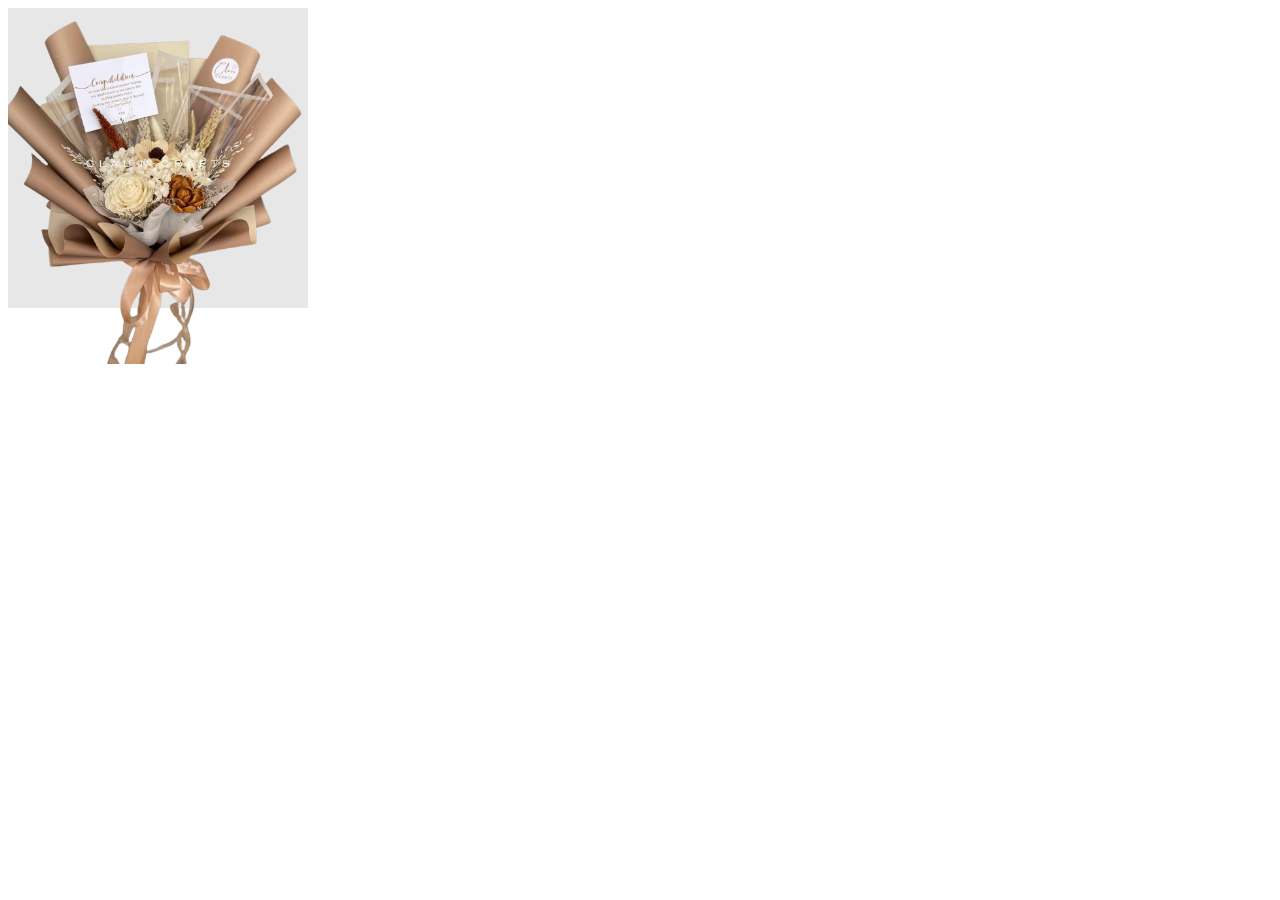
<file: experiment.html>
<!DOCTYPE html>
<html lang="en">
<head>
    <meta charset="UTF-8">
    <meta name="viewport" content="width=device-width, initial-scale=1.0">
    <title>Document</title>
    <style>
        .background-container {
    position: relative;
    width: 300px; /* Set to your image width */
    min-height: 300px; /* Set to your image height */
    height: 100%;
    background-color: #e7e7e7 ; /* Change to your desired color */
    display: flex;
    justify-content: center;
    align-items: center;
}

.background-container img {
    position: absolute;
    top: 0;
    left: 0;
    width: 100%; /* Adjust as necessary */
}

    </style>
</head>
<body>
    <div class="background-container">
        <img src="images/experimentImg-removebg-preview.png" alt="Subject">
    </div>
    
</body>
</html>
</file>
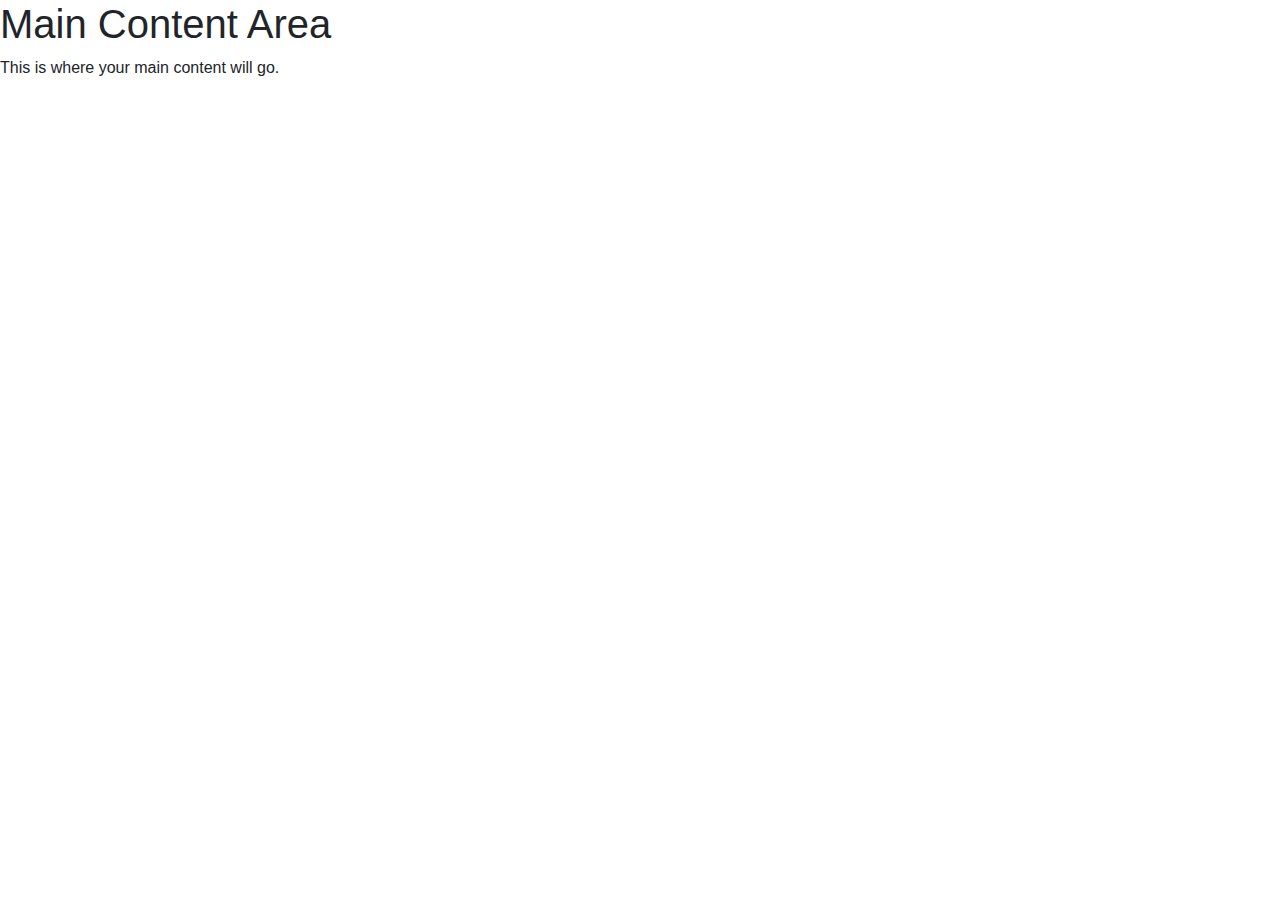
<file: sidebar.html>
<!DOCTYPE html>
<html lang="en">
<head>
    <meta charset="UTF-8">
    <meta name="viewport" content="width=device-width, initial-scale=1.0">
    <link href="https://stackpath.bootstrapcdn.com/bootstrap/4.5.2/css/bootstrap.min.css" rel="stylesheet">
    <link rel="stylesheet" href="https://cdnjs.cloudflare.com/ajax/libs/font-awesome/6.0.0-beta3/css/all.min.css">
    <title>Bootstrap Sidebar Example</title>

</head>
<body>


    <div class="content">
        <h1>Main Content Area</h1>
        <p>This is where your main content will go.</p>
    </div>

    <script src="https://code.jquery.com/jquery-3.5.1.slim.min.js"></script>
    <script src="https://cdn.jsdelivr.net/npm/@popperjs/core@2.9.2/dist/umd/popper.min.js"></script>
    <script src="https://stackpath.bootstrapcdn.com/bootstrap/4.5.2/js/bootstrap.min.js"></script>
    <script>
        const toggleBtn = document.querySelector('.toggle-btn');
        const sidebar = document.getElementById('sidebar');
        const closeBtn = document.getElementById('close-btn');

        toggleBtn.addEventListener('click', () => {
            sidebar.classList.toggle('active');
            toggleBtn.style.display = 'none';
            closeBtn.style.display = 'block';
        });

        closeBtn.addEventListener('click', () => {
            sidebar.classList.remove('active');
            closeBtn.style.display = 'none';
            toggleBtn.style.display = 'block';

        });

    </script>
</body>
</html>
</file>
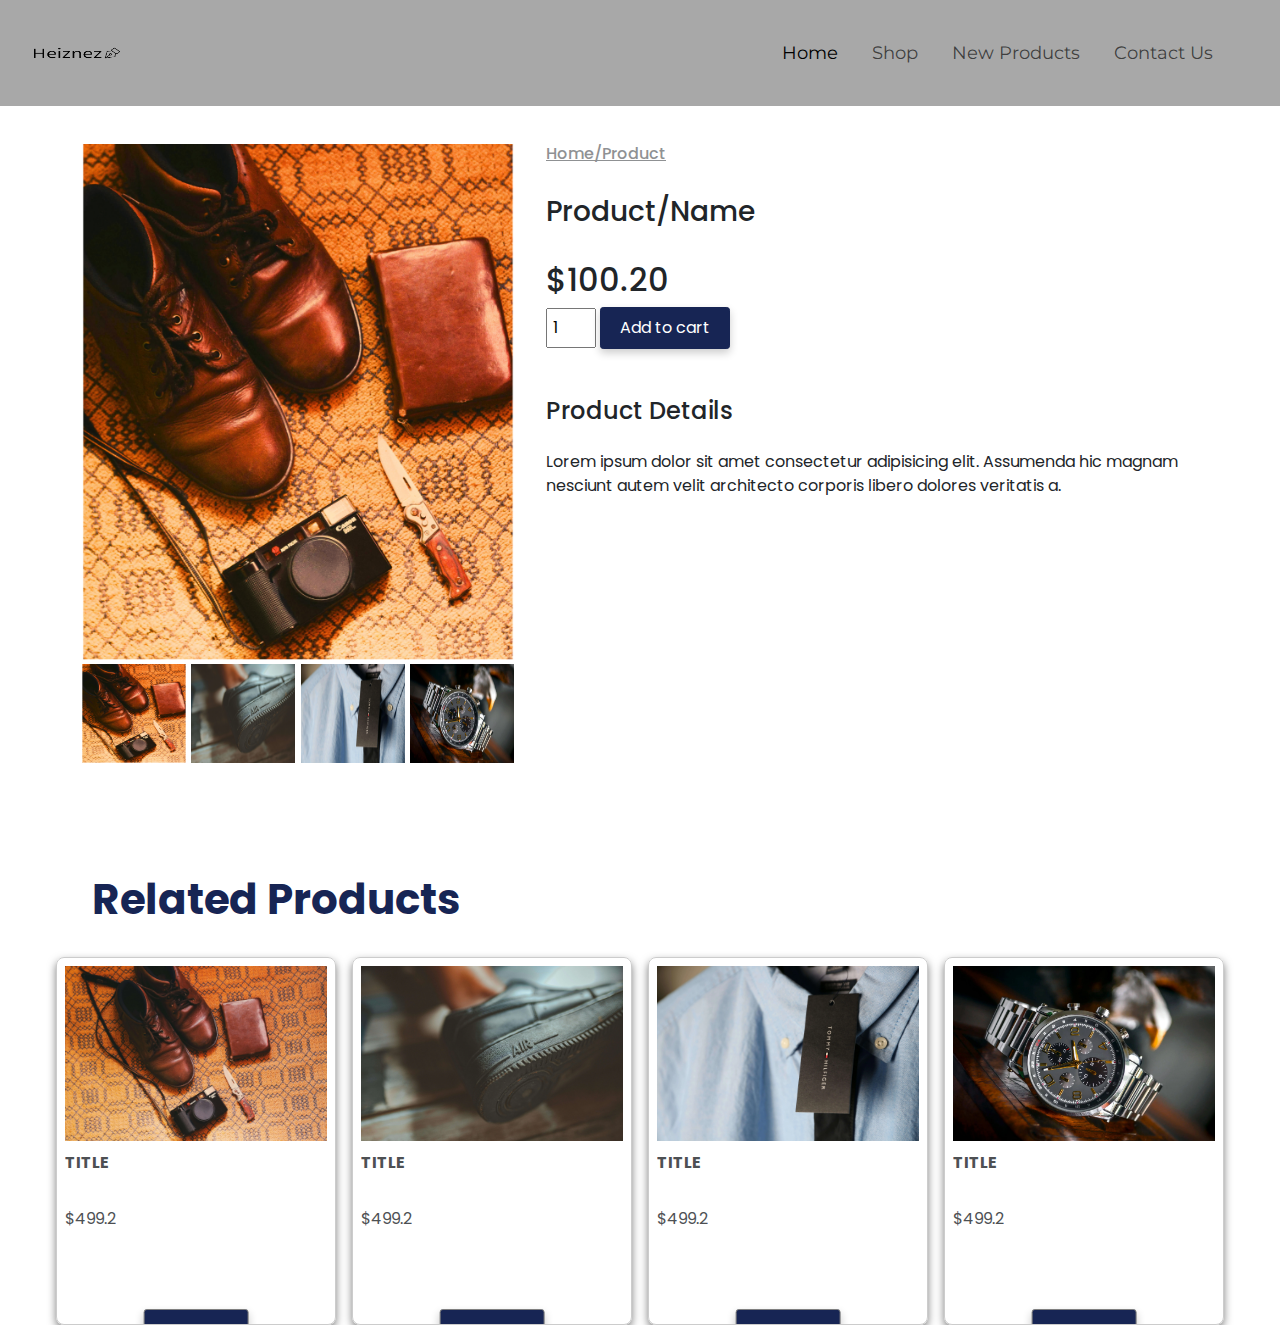
<file: inc/product-page.html>
<!DOCTYPE html>
<html lang="en">
<head>
    <meta charset="UTF-8">
    <meta name="viewport" content="width=device-width, initial-scale=1.0">
    <title>Product Page</title>
    
    <link href="https://cdn.jsdelivr.net/npm/bootstrap@5.3.3/dist/css/bootstrap.min.css" rel="stylesheet" integrity="sha384-QWTKZyjpPEjISv5WaRU9OFeRpok6YctnYmDr5pNlyT2bRjXh0JMhjY6hW+ALEwIH" crossorigin="anonymous">
    <!-- CDN  -->
    <link rel="stylesheet" href="https://cdnjs.cloudflare.com/ajax/libs/font-awesome/6.6.0/css/all.min.css" integrity="sha512-Kc323vGBEqzTmouAECnVceyQqyqdsSiqLQISBL29aUW4U/M7pSPA/gEUZQqv1cwx4OnYxTxve5UMg5GT6L4JJg==" crossorigin="anonymous" referrerpolicy="no-referrer" />
    <!-- STYLES -->
     <link rel="stylesheet" href="../styles/nav.css"/>

     <!-- GOOGLE FONT MONTSERAT -->
    <link rel="preconnect" href="https://fonts.googleapis.com">
    <link rel="preconnect" href="https://fonts.gstatic.com" crossorigin>
    <link href="https://fonts.googleapis.com/css2?family=Montserrat:ital,wght@0,100..900;1,100..900&display=swap" rel="stylesheet">
    <!-- GOOGLE FONT POPPINS -->
    <link rel="preconnect" href="https://fonts.googleapis.com">
    <link rel="preconnect" href="https://fonts.gstatic.com" crossorigin>
    <link href="https://fonts.googleapis.com/css2?family=Poppins:ital,wght@0,100;0,200;0,300;0,400;0,500;0,600;0,700;0,800;0,900;1,100;1,200;1,300;1,400;1,500;1,600;1,700;1,800;1,900&display=swap" rel="stylesheet">
</head>
<body>
    

    <nav class="navbar navbar-expand-lg custom-color fixed-top">
        <div class="container-fluid nav-wrapper">
            <img class="logo" src="../images/nobglogo.png"/>
            <!-- <h2>Flower Shop</h2> -->
            <button class="navbar-toggler" type="button" data-bs-toggle="collapse" data-bs-target="#navbarSupportedContent" aria-controls="navbarSupportedContent" aria-expanded="false" aria-label="Toggle navigation">
            <span class="navbar-toggler-icon"></span>
            </button>
            <div class="collapse navbar-collapse" id="navbarSupportedContent">
            <ul class="navbar-nav ms-auto mb-2 mb-lg-0">
                <li class="nav-item">
                <a class="nav-link active" aria-current="page" href="#home">Home</a>
                </li>
                <li class="nav-item">
                <a class="nav-link" href="#brands">Shop</a>
                </li>
                <li class="nav-item">
                    <a class="nav-link" href="#new-products">New Products</a>
                </li>
                <li class="nav-item">
                    <a class="nav-link" href="#">Contact Us</a>
                </li>
                <li class="nav-item">
                    <i class="fas fa-shopping-cart"></i>
                    <i class="fas fa-user"></i>
                </li>
            </ul>
            </div>
        </div>
        </nav>

        <section class="container products-layout my-5 pt-5">
            <div class="row mt-5">
                <div class="items col-lg-5 col-md-12 col-12">
                    <img src="../images/productItem.png" class="item-image" alt="Image Loading" id="main-image">
                    <div class="small-img-group">
                        <div class="small-img-col">
                            <img src="../images/productItem.png" width="100%" class="small-img"/>
                        </div>
                        <div class="small-img-col">
                            <img src="../images/product2.webp" width="100%" class="small-img"/>
                        </div>
                        <div class="small-img-col">
                            <img src="../images/product3.webp" width="100%" class="small-img"/>
                        </div>
                        <div class="small-img-col">
                            <img src="../images/product4.webp" width="100%" class="small-img"/>
                        </div>

                    </div>
                </div>



                <div class="product-info col-lg-7 col-md-12 col-sm-12">
                    <h6>Home/Product</h6>
                    <h3 class="py-4">Product/Name</h3>
                    <h2 class="price">$100.20</h2>
                    <input type="number" class="quantity-element" value="1"> 
                    <button class="buy-btn">Add to cart</button>
                    <h4 class="mt-5 mb-4">Product Details</h4>
                    <span>Lorem ipsum dolor sit amet consectetur adipisicing elit. Assumenda hic magnam nesciunt autem velit architecto corporis libero dolores veritatis a.</span>
                </div> 
            </div>
        </section>


          <!-- Brands -->
     <section id="brands" class="brands">
        <h1 class="row-title">Related Products</h1>
        <div class="brand-row">
           <div class="brand-container">
               <img class="img-fluid col-lg-3 col-md-6 col-sm-12" loading="lazy" src="../images/product1.webp"/>
               <div class="details-row-1">
                   <strong><p>TITLE</p></strong>
                   <div class="ratings">
                       <i class="fas fa-star fa-sm"></i>
                       <i class="fas fa-star fa-sm"></i>
                       <i class="fas fa-star fa-sm"></i>
                       <i class="fas fa-star fa-sm"></i>
                       <i class="fas fa-star fa-sm"></i>
                   </div>
                   <p>$499.2</p>
                   <button>BUY NOW</button>     
               </div>
           </div>

           <div class="brand-container">
               <img class="img-fluid col-lg-3 col-md-6 col-sm-12" src="../images/product2.webp"/>
               <div class="details-row-1">
                   <strong><p>TITLE</p></strong>
                   <div class="ratings">
                       <i class="fas fa-star fa-sm"></i>
                       <i class="fas fa-star fa-sm"></i>
                       <i class="fas fa-star fa-sm"></i>
                       <i class="fas fa-star fa-sm"></i>
                       <i class="fas fa-star fa-sm"></i>
                   </div>
                   <p>$499.2</p>
                   <button>BUY NOW</button>     
               </div>
           </div>

           <div class="brand-container">
               <img class="img-fluid col-lg-3 col-md-6 col-sm-12" src="../images/product3.webp"/>
               <div class="details-row-1">
                   <strong><p>TITLE</p></strong>
                   <div class="ratings">
                       <i class="fas fa-star fa-sm"></i>
                       <i class="fas fa-star fa-sm"></i>
                       <i class="fas fa-star fa-sm"></i>
                       <i class="fas fa-star fa-sm"></i>
                       <i class="fas fa-star fa-sm"></i>
                   </div>
                   <p>$499.2</p>
                   <button>BUY NOW</button>     
               </div>
           </div>

           <div class="brand-container">
               <img class="img-fluid col-lg-3 col-md-6 col-sm-12" src="../images/product4.webp"/>
               <div class="details-row-1">
                   <strong><p>TITLE</p></strong>
                   <div class="ratings">
                       <i class="fas fa-star fa-sm"></i>
                       <i class="fas fa-star fa-sm"></i>
                       <i class="fas fa-star fa-sm"></i>
                       <i class="fas fa-star fa-sm"></i>
                       <i class="fas fa-star fa-sm"></i>
                   </div>
                   <p>$499.2</p>
                   <button>BUY NOW</button>     
               </div>
           </div>
       </div>



        
    <script src="https://cdn.jsdelivr.net/npm/bootstrap@5.3.3/dist/js/bootstrap.bundle.min.js" integrity="sha384-YvpcrYf0tY3lHB60NNkmXc5s9fDVZLESaAA55NDzOxhy9GkcIdslK1eN7N6jIeHz" crossorigin="anonymous"></script>

    <script>
        let main_image = document.getElementById('main-image');
        let small_images = document.getElementsByClassName('small-img'); // Use 'small-img' instead of 'small-image'

        for (let i = 0; i < small_images.length; i++) {
            small_images[i].onclick = function() {
                main_image.src = small_images[i].src;
            }
        }
    </script>

</body>
</html>
</file>
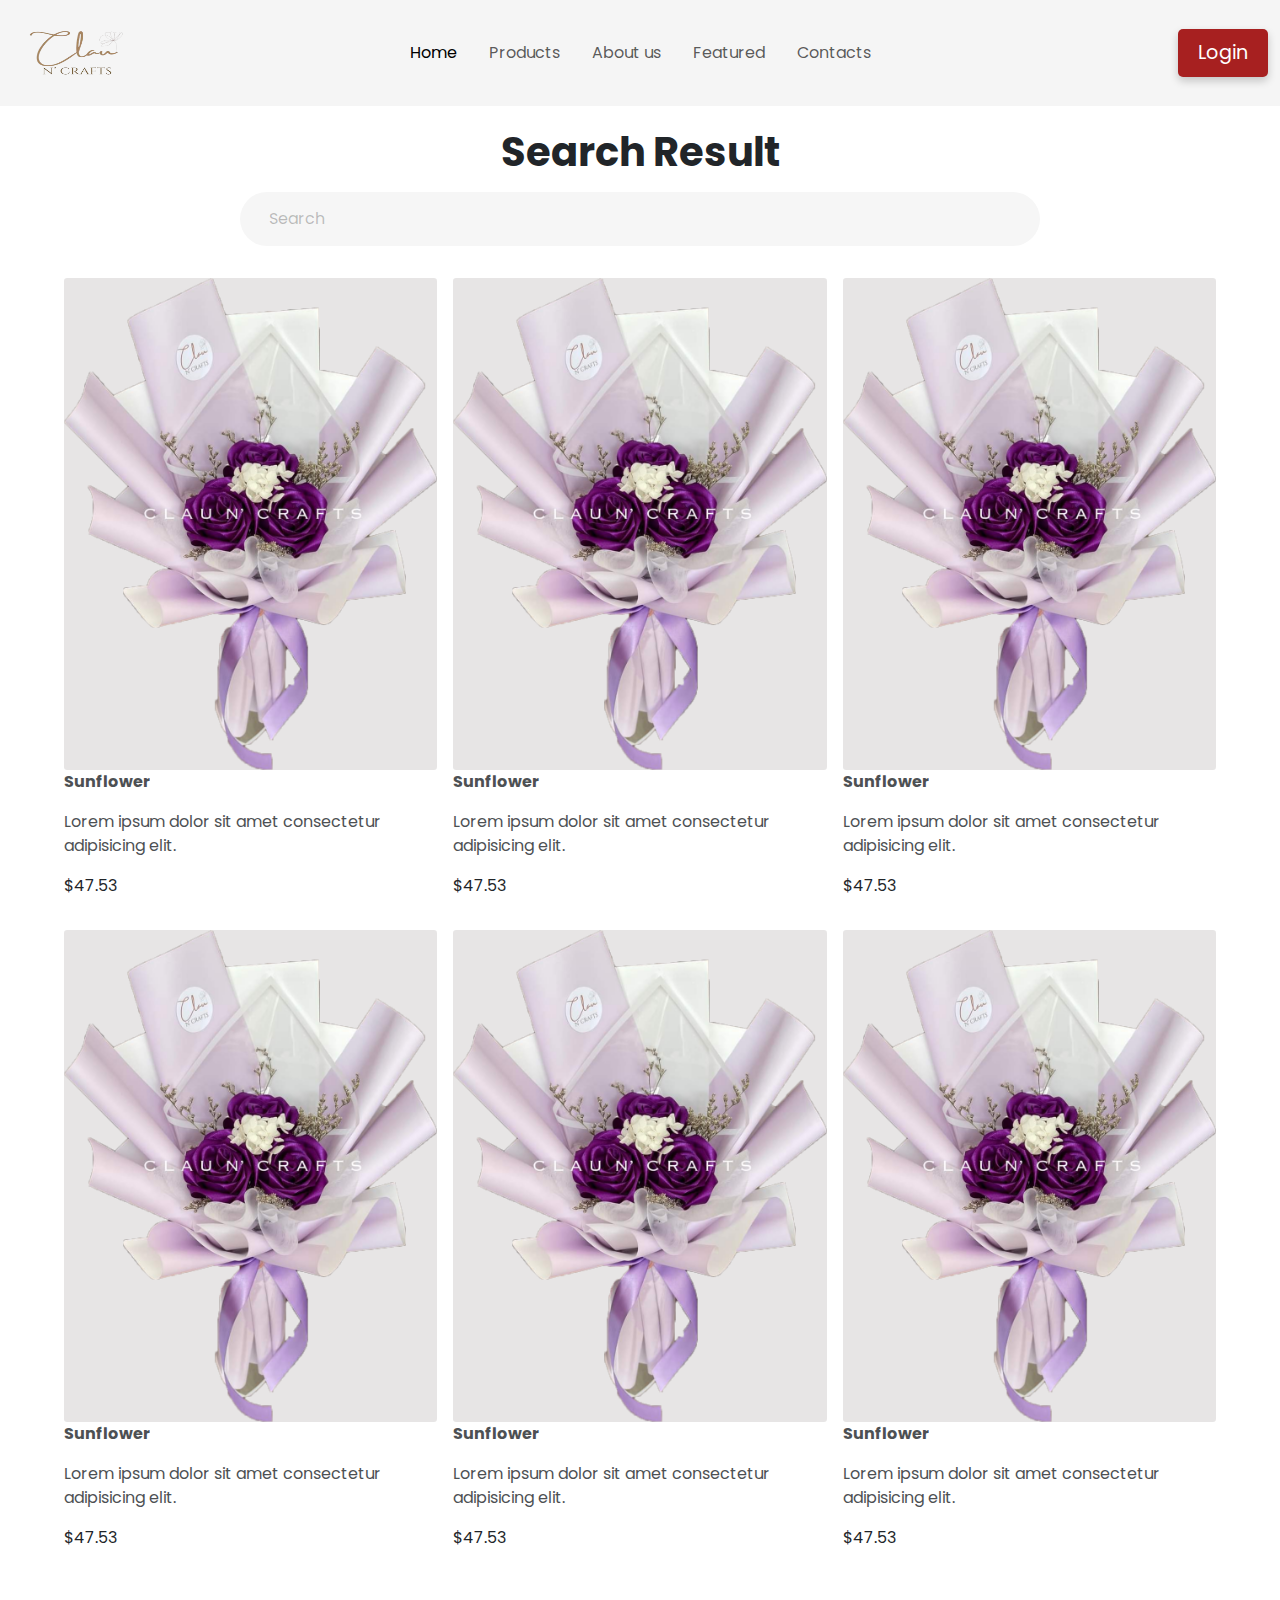
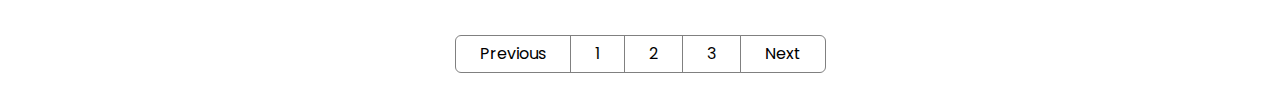
<file: index/shop.html>
<!DOCTYPE html>
<html lang="en">
<head>
    <meta charset="UTF-8">
    <meta name="viewport" content="width=device-width, initial-scale=1.0">
    <title>Home Page</title>
    <link rel="stylesheet" href="../css/products.css">
    <link rel="stylesheet" href="../css/nav.css">
     <!-- BOOTSTRAP -->
     <link href="https://cdn.jsdelivr.net/npm/bootstrap@5.3.3/dist/css/bootstrap.min.css" rel="stylesheet" integrity="sha384-QWTKZyjpPEjISv5WaRU9OFeRpok6YctnYmDr5pNlyT2bRjXh0JMhjY6hW+ALEwIH" crossorigin="anonymous">
    <!-- CDN  -->
    <link rel="stylesheet" href="https://cdnjs.cloudflare.com/ajax/libs/font-awesome/6.6.0/css/all.min.css" integrity="sha512-Kc323vGBEqzTmouAECnVceyQqyqdsSiqLQISBL29aUW4U/M7pSPA/gEUZQqv1cwx4OnYxTxve5UMg5GT6L4JJg==" crossorigin="anonymous" referrerpolicy="no-referrer" />
     <!-- GOOGLE FONT -->
    <link rel="preconnect" href="https://fonts.googleapis.com">
    <link rel="preconnect" href="https://fonts.gstatic.com" crossorigin>
    <link href="https://fonts.googleapis.com/css2?family=Montserrat:ital,wght@0,100..900;1,100..900&display=swap" rel="stylesheet">
    <!-- Poppins -->
    <link rel="preconnect" href="https://fonts.googleapis.com">
    <link rel="preconnect" href="https://fonts.gstatic.com" crossorigin>
    <link href="https://fonts.googleapis.com/css2?family=Poppins:ital,wght@0,100;0,200;0,300;0,400;0,500;0,600;0,700;0,800;0,900;1,100;1,200;1,300;1,400;1,500;1,600;1,700;1,800;1,900&display=swap" rel="stylesheet">
    <!-- Lato -->
    <link rel="preconnect" href="https://fonts.googleapis.com">
    <link rel="preconnect" href="https://fonts.gstatic.com" crossorigin>
    <link href="https://fonts.googleapis.com/css2?family=Lato:ital,wght@0,100;0,300;0,400;0,700;0,900;1,100;1,300;1,400;1,700;1,900&display=swap" rel="stylesheet">
    
</head>
<body>

    
<nav class="navbar navbar-expand-lg custom-color fixed-top">
    <div class="container-fluid nav-wrapper">
        <img class="logo" src="../images/logo.webp" />
        <button class="navbar-toggler" type="button" data-bs-toggle="collapse" data-bs-target="#navbarSupportedContent" aria-controls="navbarSupportedContent" aria-expanded="false" aria-label="Toggle navigation">
            <span class="navbar-toggler-icon"></span>
        </button>
        <div class="collapse navbar-collapse" id="navbarSupportedContent">
            <ul class="navbar-nav mx-auto mb-4 mb-lg-0">
                <li class="nav-item">
                    <a class="nav-link active" aria-current="page" href="#home">Home</a>
                </li>
                <li class="nav-item">
                    <a class="nav-link" href="#brands">Products</a>
                </li>
                <li class="nav-item">
                    <a class="nav-link" href="#about-us">About us</a>
                </li>
                <li class="nav-item">
                    <a class="nav-link" href="#featured">Featured</a>
                </li>
                <li class="nav-item">
                    <a class="nav-link" href="#">Contacts</a>
                </li>
            </ul>
        </div>
        <ul class="navbar-nav mb-4 mb-lg-0"> <!-- Moved this outside the collapsible div -->
            <li class="nav-item">
                <i class="fas fa-shopping-cart"></i>
            </li>
            <li class="nav-item">
                <i class="fas fa-user"></i>
            </li>
            <button class="header-login-button">Login</button>
        </ul>
    </div>
</nav>


<form class="search-bar">
    <h1>Search Result</h1>
    <div class="search-container">
        <i class="fas fa-search"></i>
        <input class="search-input" type="search" placeholder="Search">
    </div>
</form>


<section class="shop-products-container">

    <div class="shop-grid-container">
        <!-- ITEM 1 -->
        <div class="item-card">
            <div class="shop-image-container">
                <img src="../image/Bouquet.png"/>
            </div>
            <div class="shop-item-description">
                <strong><p>Sunflower</p></strong>
                <p>Lorem ipsum dolor sit amet consectetur adipisicing elit.</p>
            </div>
            <div class="item-price-container">
                <p>$47.53</p>
            </div>
        </div>

        <!-- ITEM 2 -->
        <div class="item-card">
            <div class="shop-image-container">
                <img src="../image/Bouquet.png"/>
            </div>
            <div class="shop-item-description">
                <strong><p>Sunflower</p></strong>
                <p>Lorem ipsum dolor sit amet consectetur adipisicing elit.</p>
            </div>
            <div class="item-price-container">
                <p>$47.53</p>
            </div>
        </div>

        <!-- ITEM 3 -->
        <div class="item-card">
            <div class="shop-image-container">
                <img src="../image/Bouquet.png"/>
            </div>
            <div class="shop-item-description">
                <strong><p>Sunflower</p></strong>
                <p>Lorem ipsum dolor sit amet consectetur adipisicing elit.</p>
            </div>
            <div class="item-price-container">
                <p>$47.53</p>
            </div>
        </div>

         <!-- ITEM 1 -->
         <div class="item-card">
            <div class="shop-image-container">
                <img src="../image/Bouquet.png"/>
            </div>
            <div class="shop-item-description">
                <strong><p>Sunflower</p></strong>
                <p>Lorem ipsum dolor sit amet consectetur adipisicing elit.</p>
            </div>
            <div class="item-price-container">
                <p>$47.53</p>
            </div>
        </div>

        <!-- ITEM 2 -->
        <div class="item-card">
            <div class="shop-image-container">
                <img src="../image/Bouquet.png"/>
            </div>
            <div class="shop-item-description">
                <strong><p>Sunflower</p></strong>
                <p>Lorem ipsum dolor sit amet consectetur adipisicing elit.</p>
            </div>
            <div class="item-price-container">
                <p>$47.53</p>
            </div>
        </div>

        <!-- ITEM 3 -->
        <div class="item-card">
            <div class="shop-image-container">
                <img src="../image/Bouquet.png"/>
            </div>
            <div class="shop-item-description">
                <strong><p>Sunflower</p></strong>
                <p>Lorem ipsum dolor sit amet consectetur adipisicing elit.</p>
            </div>
            <div class="item-price-container">
                <p>$47.53</p>
            </div>
        </div>
    </div>
</section>

<!-- NOTE MAKE THE NAV BAR RESPONSIVE MAKE THE PAGINATION OR THE SHOP PAGE RESPONSIVE  -->
<nav aria-label="Page navigation example">
    <ul class="pagination">
      <li class="page-item"><a class="page-link" href="#">Previous</a></li>
      <li class="page-item"><a class="page-link" href="#">1</a></li>
      <li class="page-item"><a class="page-link" href="#">2</a></li>
      <li class="page-item"><a class="page-link" href="#">3</a></li>
      <li class="page-item"><a class="page-link" href="#">Next</a></li>
    </ul>
  </nav>

<script src="https://cdn.jsdelivr.net/npm/bootstrap@5.3.3/dist/js/bootstrap.bundle.min.js" integrity="sha384-YvpcrYf0tY3lHB60NNkmXc5s9fDVZLESaAA55NDzOxhy9GkcIdslK1eN7N6jIeHz" crossorigin="anonymous"></script>
</body>
</html>
</file>
<file: styles/nav.css>
*{
    margin: 0;
    padding: 0;
    box-sizing:border-box;
    scroll-behavior: smooth;
    
}

body{
    margin-top: 3em;
}

.custom-color{
    background-color: rgb(168, 168, 168);
}

nav{
    font-family: "Montserrat", sans-serif;
    padding: 0;
}

.nav-wrapper img{
    width: 130px;
    height: 90px;
}
.logo {
    height: 130px;
    width: 160px;
}
.nav-item{
    display: flex;
    align-items: center;
}

.nav-item > *{
    margin-inline: .5em;
    font-size: 18px;
}

.navbar-nav .nav-item .nav-link{
    transition: all ease-in-out .3s;
}

.navbar-nav .nav-item .nav-link:hover,
.navbar i:hover,
.navbar-nav .nav-item .nav-link:active
.nav-item i:hover{
    color: rgb(23, 37, 84);
}

.nav-item i{
    font-size: 1.2em;
    color: transparent; /* Makes the fill transparent */
    -webkit-text-stroke: 2px black; /* Adds a black border (you can change the color and width) */
}

@media only screen and (max-width:990px){
    .nav-item .fas{
        margin-right: 1.5em;
    }
}

/* PRODUCT-PAGE CSS */

/* Flexbox layout for larger viewports */
.container .row {
    display: flex;
    flex-wrap: wrap; /* Ensure items wrap on smaller screens */
    align-items: flex-start; /* Align items at the top */
}

/* TAKE NOTE OF THIS LINE  TAKE NOTE OF THIS LINE  TAKE NOTE OF THIS LINE  TAKE NOTE OF THIS LINE  TAKE NOTE OF THIS LINE  */
.items {
    flex: 1 1 40%; /* Takes 40% of the row */
    max-width: 40%; /* Prevents growing beyond 40% */
    height: auto; /* Remove fixed height */
}

.product-info {
    flex: 1 1 60%; /* Takes the remaining 60% of the row */
    max-width: 60%; /* Prevents growing beyond 60% */
    padding-left: 20px; /* Space between the image and product info */
}

/* Make the image responsive */
.items img {
    display: block;
    width: 100%; /* Without this one the image is going to retain it's original or natural size*/
    height: auto;
}

/* Media query for smaller viewports */
@media (max-width: 992px) {
    .row {
        flex-direction: column; /* Stack the items vertically */
    }

    .items, 
    .product-info {
        max-width: 100%; /* Both take full width */
        flex-basis: 100%; /* Ensures both take up full row */
    }

    .product-info {
        padding-left: 0; /* Remove left padding when stacked */
    }
}

/* THIS IS THE CHILD IMAGE OF THE MAIN IMAGE */
.small-img-group {
    display: flex;
    justify-content: space-between; /* This can be changed to 'flex-start' or 'center' */
}

.small-img-col{
    width: 100%;
    max-width: 100%;
    height: auto;
    margin-block: .2em;
    flex-basis: 24%;
}

.small-img-col img{
    height: 80%;
}


/* PRODUCT DESCRIPTION PART */
.product-info{
    font-family: "Poppins";
    
}

.product-info h6{
    text-decoration: underline;
    opacity: .5;
}

.buy-btn{
    padding: .5em 1.2em;
    border: 1px solid rgb(23, 37, 84);
    background-color: rgb(23, 37, 84);
    color: white;
    cursor: pointer;
    border-radius: .2em;
    box-shadow: 0 4px 8px rgba(0, 0, 0, 0.2);
    transition: all 0.3s ease;
    font-family: Poppins;
}

.buy-btn:active{
    transform: scale(0.9); 
    box-shadow: 0 4px 8px rgba(0, 0, 0, 0.5);
}

.product-info input{
    width: 50px;
    height: 40px;
    padding-left: .3em;
}

.product-info input:focus{
    outline: none;
}


/* RELATED PRODUCT CPYCOPY CSS */


.brand-row{
    display: flex;
    justify-content: center;
    flex-wrap: wrap;
    gap: 1em;
    margin-inline: 2em;
    margin-top: 1.5em;
}

.brand-container{
    position: relative;
    padding: .5em;
    box-sizing: border-box;
    transition: all ease .2s;
    border-radius: .5em;
    width: 100%;
    max-width: 280px;
    min-height: 23em;
    font-family: "Poppins";
}

.brand-container{
    position: relative;
    width: 300px;
    min-height: 23em;
    border: 1px solid #ccc;
    overflow: hidden;
    box-sizing: 0 4px 8px rgba(0,0,0,0.1);
    transition: all ease .3s;
}
.row-title{
    font-size:42px;
    font-family: "Poppins";
    font-weight: 700;
    margin: 2em 32px 32px 2.2em;
    color: rgb(23, 37, 84);
}


.brand-container:hover img{
    filter: contrast(150%) brightness(100%);
}

.brand-container:hover{
    transform: scale(1.05);
}

.details-row-1{
    position: relative;
    font-family: Poppins;
}
.details-row-1 button{
    position: absolute;
    bottom: -7.5em; /* Adjust this value to hide it below the card */
    left: 50%;
    transform: translateX(-50%);
    cursor: pointer;
    padding: .5em .9em;
    background-color: rgb(23, 37, 84);
    color: white;
    border: 1px solid gray;
    border-radius: .2em;
    box-shadow: 0 4px 8px rgba(0, 0, 0, 0.2);
    transition: all 0.3s ease;
    transform-origin: center;
}

.brand-container:hover .details-row-1 button{
    bottom: -3em;
}
.details-row-1 button:active{
    transform: translateX(-50%) scale(0.9);
    box-shadow: 0 4px 8px rgba(0, 0, 0, 0.5);
}

.brand-container strong p{
    margin-bottom: 2em;
    margin-top: 10px;
}

.brand-container p{
    opacity: .8;
    text-align: left;
}

.brand-row > * {
    flex: none; /* Removes the flex behavior */
    width: 100%; /* Adjust width as needed */
    max-width: 280px; /* Maintain consistency with new-product-container */
    box-shadow: 0 4px 8px rgba(0, 0, 0, 0.5);
    border-radius: .5em;
}

.brand-row .brand-container img{
    width: 100%; /* Set the desired width, for example 100% to fill the container */
    height: auto; /* Auto height will maintain the aspect ratio */
    max-width: 280px;
    object-fit: contain; /* Ensures the image fits within the container without stretching */
}

.brand-container .ratings > *{
    color: gold;
}
</file>
<file: css/products.css>
*{
    font-family: Poppins;
}
/* OPTIONAL FOR NOW */
ul .header-login-button{
    background-color: #a72020; /* Match with your header text color */
    color: white;
    border: none;
    border-radius: 5px; /* Rounded corners */
    padding: 10px 20px; /* Spacing inside the button */
    font-size: 1.2rem; /* Font size */
    cursor: pointer;
    transition: background-color 0.3s, transform 0.3s; /* Smooth transition */
    box-shadow: 0 4px 8px rgba(0, 0, 0, 0.2);
}

ul .header-login-button:active{
    transform: scale(0.9); 
    box-shadow: 0 4px 8px rgba(0, 0, 0, 0.5);
}
.search-bar{
    margin-top: 2em;
    text-align: center;
}
.search-container{
    width: max-content;
    display: flex;
    align-items: center;
    margin: 0 auto;
    padding: 15px;
    border-radius:28px ;
    background-color: #f6f6f6;
    margin-top: 1em;
    max-width: 100%;
    width: 50em;
    transition: background 0.25s ease;
}
.search-container:focus-within{
    background-color: rgb(201, 200, 200);
}
.search-container:focus-within .fa-search{
    color: black;
}
.search-bar h1{
    font-weight: 700;
}
.search-input{
    font-size: 16px;
    font-family: "Poppins";
    color: #333333;
    margin-left: 14px;
    border: none;
    outline: none;
    background-color: transparent;
    flex: 1;
}
.search-input::placeholder,
.fa-search{
    color: rgba(0, 0, 0, 0.25);
}


/* Shopping View Section */


.shop-grid-container{
    display: grid;
    /* THE 380px min in this code below is the main reason why is the image not being responsive in smaller viewport
     */
    grid-template-columns: repeat(3, 1fr);
    gap: 1em;
    place-items: center;
    padding-inline: 4em;
    padding-block: 2em;
    
}

/* For medium-sized screens (tablets) */
@media (max-width: 1024px) {
    .shop-grid-container {
        grid-template-columns: repeat(2, 1fr); /* 2 columns */
        padding-inline: 2em;
    }
}

    /* Mobile Viewport */
@media (max-width: 768px) {
    .shop-grid-container {
        grid-template-columns: repeat(1, 1fr); 
        padding-inline: 1em;
    }

    /* Make the image smaller in smaller viewport */
    .shop-grid-item img {
        width: 80%;  
        height: auto; 
    }
}

.item-card .shop-item-description p{
    opacity: .8;
    
}
.shop-grid-container .item-card .shop-image-container{
    position: relative; 
    overflow: hidden;
    box-shadow: none; 
    border-radius: .2em;
}

.shop-grid-container .item-card .shop-image-container img{
    display: block;
    max-width: 100%;
    width: 100%;
    height: 100%;
    object-fit: cover;
    background-position: center;
    background-size: cover;
    background-color: rgb(231, 229, 229);

}

/* PAGINATION */

.pagination {
    display: flex;
    justify-content: center;
    align-items: center;
    text-align: center;
    margin-block: 2.3em;
    max-width: 100%;
    min-width: 50%;
    flex-wrap: wrap; /* Allow items to wrap */
}

.pagination .page-link {
    color: black;
    border-color: gray;
    transition: ease .2s all;
    padding-inline: 1.5em;
    font-size: 1rem; /* Base font size */
}

.pagination .page-link:hover {
    background-color: rgb(168, 164, 164);
    font-weight: 700;
}

.pagination .page-link:active {
    box-shadow: 0 2px 4px rgba(0, 0, 0, 0.5);
    font-weight: 700;
}

/* Pagination Responsive Design*/
@media (max-width: 768px) {
    .pagination .page-link {
        padding: 0.5em 1em; 
        font-size: 0.9rem; 
    }
}

@media (max-width: 480px) {
    .pagination .page-link {
        padding: 0.3em 0.5em; 
        font-size: 0.8rem; 
    }
}
</file>
<file: css/nav.css>
* {
    margin: 0;
    padding: 0;
    box-sizing: border-box;
    scroll-behavior: smooth;
}

body {
    padding-top: 6em;
}

.header-login-button {
    border-radius: .2em;
}

.custom-color {
    background-color: whitesmoke;
}

nav {
    font-family: "Montserrat", sans-serif;
    padding: 0;
}
.nav-wrapper {
    display: flex;
    align-items: center;
    justify-content: center; 
}
.nav-wrapper .navbar-toggler {
    border: none; /* Remove the border */
    outline: none; /* Remove the outline */
    background-color: transparent; /* Optional: make background transparent */
}

.nav-wrapper .navbar-toggler:focus {
    box-shadow: none; /* Remove focus outline */
}

.navbar-nav {
    justify-content: center; /* Center the nav items */
}

.nav-wrapper img {
    width: 130px;
    height: 90px;
}

.logo {
    height: 130px;
    width: 160px;
}

.nav-item {
    display: flex;
    align-items: center;
}

.nav-item > * {
    margin-inline: .5em;
    font-size: 18px;
}

.navbar-nav .nav-item .nav-link {
    transition: all ease-in-out .3s;
}

.navbar-nav .nav-item .nav-link:hover,
.navbar i:hover,
.navbar-nav .nav-item .nav-link:active,
.nav-item i:hover {
    color: rgb(23, 37, 84);
}

.nav-item i {
    font-size: 1.2em;
    color: transparent; /* Makes the fill transparent */
    -webkit-text-stroke: 2px black; /* Adds a black border */
}

/* Media query for mobile view */
@media only screen and (max-width: 700px) {
    .navbar-expand-custom .navbar-collapse {
        display: none !important; /* Hide navbar collapse by default */
    }

    .navbar-expand-custom .navbar-toggler {
        display: block; /* Show the hamburger menu button */
    }

    .navbar-expand-custom .navbar-collapse.show {
        display: block !important; /* Show collapsed navbar when toggled */
    }

    .nav-item .fas {
        margin-right: 1.5em;
    }
}

@media (min-width: 701px) {
    /* Apply flexbox to align items */
    .navbar-expand-custom .navbar-collapse {
        display: flex !important; /* Show navbar links normally */
    }

    .navbar-expand-custom .navbar-toggler {
        display: none; /* Hide the hamburger menu */
    }
}

@media (max-width: 990px) {
    .navbar-nav.mb-4 {
        display: flex; /* Ensure this section is always displayed */
        flex-direction: row; /* Keep items in a row */
        align-items: center;
    }
}


/* THIS FIX THE ISSUE ON DISPLAYING THE UL ELEMENTS VERTICALLY CENTERED */
@media (max-width: 991px) {
    .navbar-nav.mb-4 {
        display: flex;
        flex-direction: row;
        align-items: center; /* Vertically align items */
        justify-content: flex-end; /* Align to the right */
        margin-top: auto; /* Add this to push items to the bottom */
    }

    .nav-item a{
        font-size: 13px;
    }

    .navbar-collapse {
        flex-direction: column; /* Stack items vertically */
        align-items: flex-start; /* Align to the start */
        display: none; /* Hide by default */
    }

    .navbar-collapse.show {
        display: flex; /* Show when toggled */
    }

    .navbar-toggler {
        margin-bottom: 1em; /* Space between toggler and links */
    }
}
</file>
